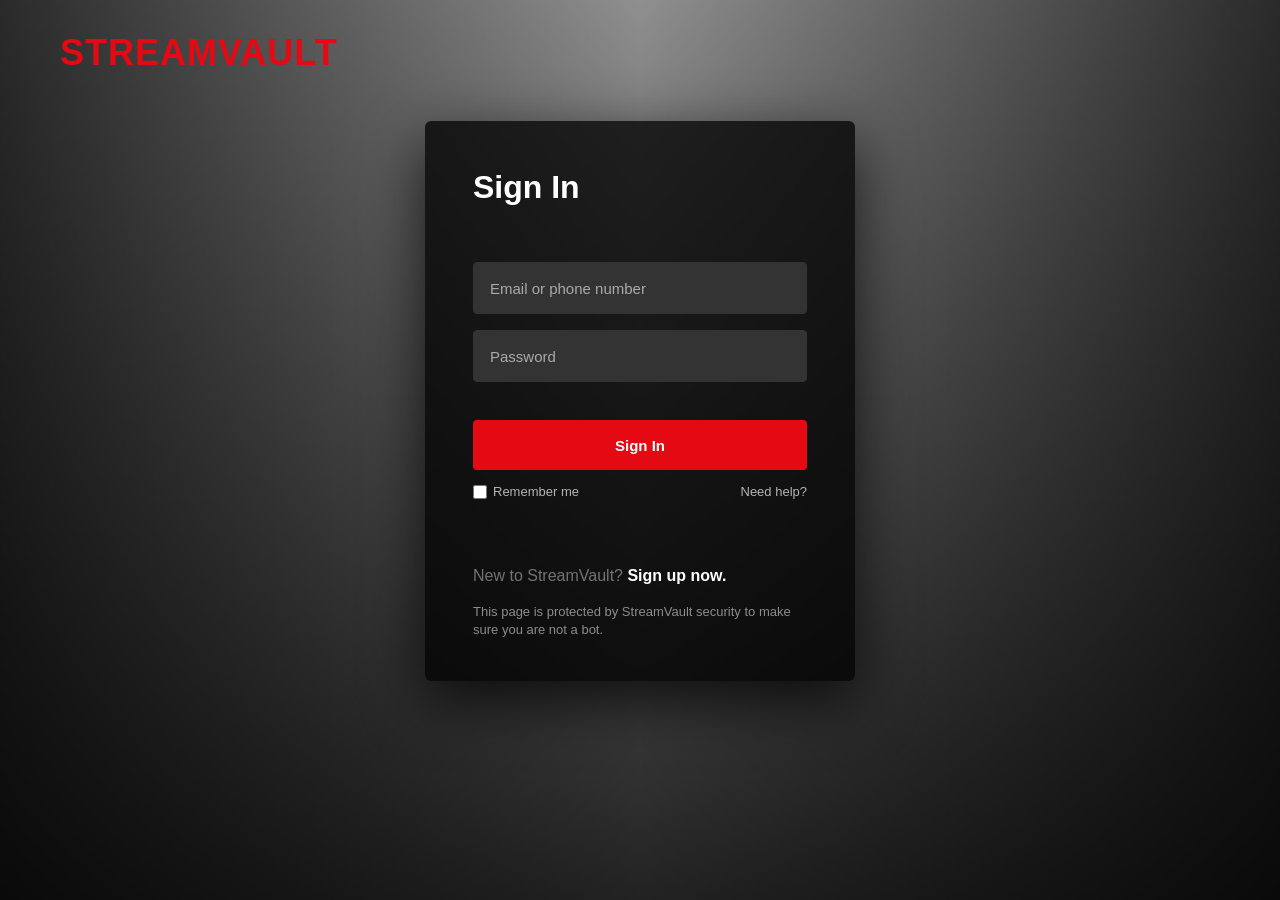
<file: streamvault-webapp/target/streamvault/views/login.html>
<!DOCTYPE html>
<html lang="en">
<head>
    <meta charset="UTF-8">
    <title>Login - StreamVault</title>

    <style>
        * {
            margin: 0;
            padding: 0;
            box-sizing: border-box;
        }

        body.login-page {
            font-family: Arial, Helvetica, sans-serif;
            min-height: 100vh;
            background:
                    linear-gradient(to bottom, rgba(0, 0, 0, 0.25), rgba(0, 0, 0, 0.82)),
                    url("https://assets.nflxext.com/ffe/siteui/vlv3/258d0f77-2241-4282-b613-8354a7675d1a/web/AE-en-20250721-TRIFECTA-perspective_55e37b4e-0f10-4d95-bb65-cd7484d55f19_large.jpg");
            background-size: cover;
            background-position: center;
            color: white;
            position: relative;
            overflow-x: hidden;
        }

        .login-background-overlay {
            position: fixed;
            inset: 0;
            background:
                    linear-gradient(to right, rgba(0, 0, 0, 0.78), rgba(0, 0, 0, 0.25), rgba(0, 0, 0, 0.78));
            z-index: 0;
        }

        .login-top-logo {
            position: relative;
            z-index: 2;
            padding: 32px 60px;
            font-size: 36px;
            font-weight: 900;
            color: #e50914;
            letter-spacing: 1px;
        }

        .login-card {
            position: relative;
            z-index: 2;
            width: 430px;
            min-height: 560px;
            margin: 15px auto 80px;
            padding: 48px 48px 40px;
            background: rgba(0, 0, 0, 0.76);
            border-radius: 6px;
            box-shadow: 0 20px 60px rgba(0, 0, 0, 0.75);
        }

        .login-card h1 {
            font-size: 32px;
            font-weight: 800;
            margin-bottom: 28px;
            color: #fff;
        }

        .login-card input[type="email"],
        .login-card input[type="password"] {
            width: 100%;
            height: 52px;
            background: #333;
            border: 1px solid #333;
            border-radius: 4px;
            color: #fff;
            padding: 0 16px;
            margin-bottom: 16px;
            font-size: 15px;
        }

        .login-card input::placeholder {
            color: #aaa;
        }

        .login-card input:focus {
            outline: none;
            background: #444;
            border-color: #777;
        }

        .login-card button {
            width: 100%;
            height: 50px;
            margin-top: 22px;
            background: #e50914;
            color: white;
            border: none;
            border-radius: 4px;
            font-weight: 800;
            font-size: 15px;
            cursor: pointer;
        }

        .login-card button:hover {
            background: #f40612;
        }

        .login-options {
            display: flex;
            align-items: center;
            justify-content: space-between;
            color: #b3b3b3;
            font-size: 13px;
            margin-top: 14px;
        }

        .login-options label {
            display: flex;
            align-items: center;
            gap: 6px;
        }

        .login-options input[type="checkbox"] {
            width: 14px;
            height: 14px;
            margin: 0;
            accent-color: #737373;
        }

        .login-options a {
            color: #b3b3b3;
            text-decoration: none;
        }

        .login-options a:hover {
            text-decoration: underline;
            color: white;
        }

        .signup-line {
            color: #737373;
            margin-top: 68px;
            font-size: 16px;
        }

        .signup-line a {
            color: white;
            font-weight: 700;
            text-decoration: none;
        }

        .signup-line a:hover {
            text-decoration: underline;
        }

        .captcha-text {
            color: #8c8c8c;
            font-size: 13px;
            line-height: 1.4;
            margin-top: 18px;
        }

        .login-error {
            color: #ff4d4d;
            font-size: 14px;
            min-height: 20px;
            margin-bottom: 8px;
        }

        @media (max-width: 650px) {
            .login-top-logo {
                padding: 24px;
                font-size: 28px;
            }

            .login-card {
                width: 100%;
                min-height: auto;
                margin: 0;
                padding: 36px 24px;
                border-radius: 0;
                background: rgba(0, 0, 0, 0.86);
            }
        }
    </style>
</head>

<body class="login-page">

<div class="login-background-overlay"></div>

<div class="login-top-logo">
    STREAMVAULT
</div>

<div class="login-card">
    <h1>Sign In</h1>

    <div id="errorBox" class="login-error"></div>

    <form action="../login" method="post" autocomplete="off">
        <input
                type="email"
                name="email"
                placeholder="Email or phone number"
                required
                autocomplete="off">

        <input
                type="password"
                name="password"
                placeholder="Password"
                required
                autocomplete="new-password">

        <button type="submit">Sign In</button>

        <div class="login-options">
            <label>
                <input type="checkbox" name="remember">
                Remember me
            </label>

            <a href="#">Need help?</a>
        </div>
    </form>

    <p class="signup-line">
        New to StreamVault?
        <a href="register.html">Sign up now.</a>
    </p>

    <p class="captcha-text">
        This page is protected by StreamVault security to make sure you are not a bot.
    </p>
</div>

<script>
    const params = new URLSearchParams(window.location.search);
    const error = params.get("error");

    if (error) {
        document.getElementById("errorBox").textContent = error;
    }
</script>

</body>
</html>
</file>
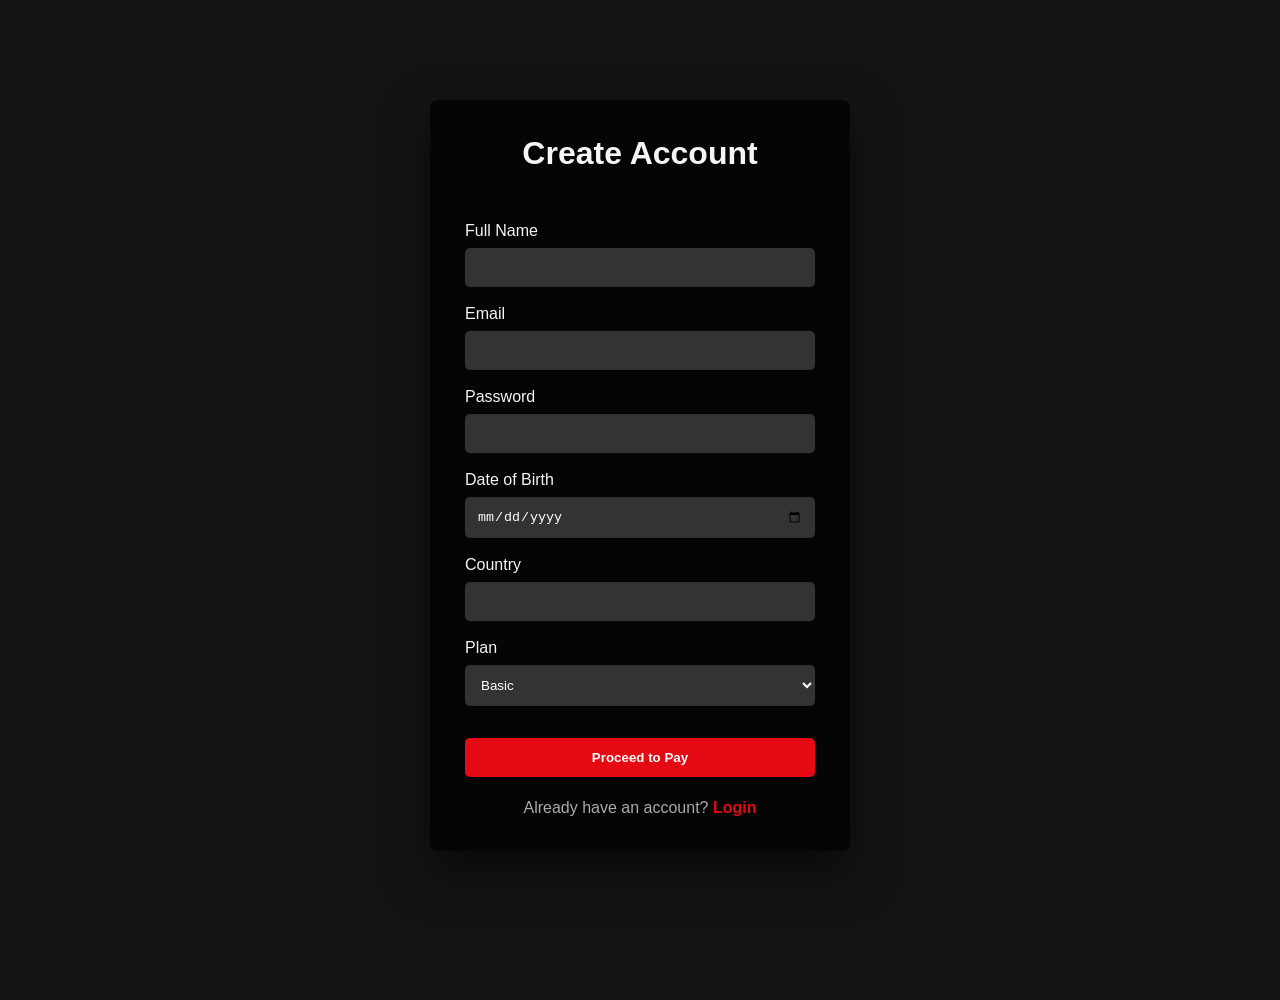
<file: streamvault-webapp/target/streamvault/views/register.html>
<!DOCTYPE html>
<html lang="en">
<head>
    <meta charset="UTF-8">
    <title>Register - StreamVault</title>
    <link rel="stylesheet" href="../static/css/style.css">
</head>
<body>

<div class="form-box register-box">
    <h1>Create Account</h1>

    <p id="registerMessage" class="form-message"></p>

    <form action="../register" method="post" autocomplete="off">
        <label>Full Name</label>
        <input type="text" name="full_name" required autocomplete="off">

        <label>Email</label>
        <input type="email" name="email" required autocomplete="off">

        <label>Password</label>
        <input type="password" name="password" required autocomplete="new-password">

        <label>Date of Birth</label>
        <input type="date" name="date_of_birth" required autocomplete="off">

        <label>Country</label>
        <input type="text" name="country" required autocomplete="off">

        <label>Plan</label>
        <select name="plan_id" required autocomplete="off">
            <option value="1">Basic</option>
            <option value="2">Standard</option>
            <option value="3">Premium</option>
        </select>

        <button type="submit">Proceed to Pay</button>
    </form>

    <p class="register-login-text">
        Already have an account?
        <a href="login.html">Login</a>
    </p>
</div>

<script>
    const params = new URLSearchParams(window.location.search);
    const msg = document.getElementById("registerMessage");

    if (params.get("error") === "exists") {
        msg.textContent = "This email already exists.";
        msg.className = "form-message error";
    } else if (params.get("error") === "missing") {
        msg.textContent = "Please fill in all required fields.";
        msg.className = "form-message error";
    } else if (params.get("error") === "password") {
        msg.textContent = "Password must be at least 6 characters.";
        msg.className = "form-message error";
    } else if (params.get("error")) {
        msg.textContent = "Registration failed. Please check your details.";
        msg.className = "form-message error";
    }
</script>

</body>
</html>
</file>
<file: streamvault-webapp/target/streamvault/static/css/style.css>
* {
    margin: 0;
    padding: 0;
    box-sizing: border-box;
}

body {
    font-family: Arial, Helvetica, sans-serif;
    background: #141414;
    color: #f5f5f5;
    min-height: 100vh;
}

a {
    color: #fff;
    text-decoration: none;
    transition: 0.25s ease;
}

a:hover {
    color: #e50914;
}

/* ================================
   NAVBAR
================================ */

.navbar {
    width: 100%;
    height: 70px;
    background: linear-gradient(to bottom, #000, #141414);
    display: flex;
    align-items: center;
    justify-content: space-between;
    padding: 0 4%;
    position: sticky;
    top: 0;
    z-index: 1000;
}

.nav-left {
    display: flex;
    align-items: center;
    gap: 22px;
}

.logo {
    font-size: 26px;
    font-weight: 900;
    color: #e50914;
    letter-spacing: 1px;
}

.top-filter-btn {
    color: #ddd;
    font-size: 15px;
    font-weight: 600;
}

.top-filter-btn:hover {
    color: #e50914;
}

.nav-links {
    display: flex;
    gap: 22px;
}

.nav-links a {
    color: #ddd;
}

.nav-links a:hover {
    color: #fff;
}

/* ================================
   PREMIUM STREAMVAULT HEADER
================================ */

.sv-header-wrap {
    width: 100%;
    padding: 22px 0 0;
    position: sticky;
    top: 0;
    z-index: 2000;
    background: linear-gradient(to bottom, rgba(0, 0, 0, 0.85), rgba(20, 20, 20, 0));
}

.sv-navbar-premium {
    width: calc(100% - 90px);
    height: 76px;
    margin: 0 auto;
    padding: 0 34px;
    background: rgba(15, 18, 24, 0.96);
    border-radius: 14px;
    display: flex;
    align-items: center;
    gap: 34px;
    box-shadow: 0 18px 45px rgba(0, 0, 0, 0.45);
}

.sv-logo-premium {
    font-size: 30px;
    font-weight: 900;
    color: #e50914;
    letter-spacing: 1px;
    white-space: nowrap;
}

.sv-left-links {
    display: flex;
    gap: 22px;
    align-items: center;
}

.sv-left-links a {
    color: #dcdcdc;
    font-size: 16px;
    font-weight: 700;
}

.sv-left-links a:hover {
    color: #e50914;
}

.sv-right-links {
    margin-left: auto;
    display: flex;
    gap: 28px;
    align-items: center;
}

.sv-right-links a {
    color: #f1f1f1;
    font-size: 16px;
    font-weight: 800;
}

.sv-right-links a:hover {
    color: #e50914;
}

/* ================================
   MAIN LAYOUT
================================ */

.container {
    width: 92%;
    max-width: 1400px;
    margin: auto;
    padding: 30px 0;
}

h1 {
    font-size: 42px;
    margin-bottom: 10px;
}

h2 {
    margin: 30px 0 15px;
}

/* ================================
   LOGIN / REGISTER FORMS
================================ */

.form-box {
    width: 90%;
    max-width: 420px;
    margin: 100px auto;
    background: rgba(0, 0, 0, 0.75);
    padding: 35px;
    border-radius: 8px;
    box-shadow: 0 20px 50px rgba(0, 0, 0, 0.6);
}

.form-box h1 {
    text-align: center;
    font-size: 32px;
    margin-bottom: 20px;
}

.logo-center {
    text-align: center;
    font-size: 48px;
    font-weight: 900;
    color: #e50914;
    letter-spacing: 4px;
    margin-bottom: 15px;
    text-transform: uppercase;
    text-shadow: 0 0 10px rgba(229, 9, 20, 0.6);
}

input,
select {
    width: 100%;
    padding: 12px;
    margin: 8px 0 18px;
    background: #333;
    color: white;
    border: none;
    border-radius: 5px;
}

button,
.primary-btn,
.small-btn {
    width: 100%;
    padding: 12px;
    background: #e50914;
    color: white;
    border: none;
    border-radius: 5px;
    font-weight: bold;
    cursor: pointer;
    transition: 0.25s ease;
}

button:hover,
.primary-btn:hover,
.small-btn:hover {
    background: #b20710;
}

.form-message {
    min-height: 20px;
    margin-bottom: 10px;
    font-size: 14px;
    text-align: center;
}

.form-message.error {
    color: #ff4d4d;
}

.form-message.success {
    color: #22c55e;
}

.muted {
    color: #aaa;
    margin-top: 18px;
    text-align: center;
}

/* Register page */

.register-box {
    padding-bottom: 34px;
}

.register-box button {
    margin-top: 14px;
    margin-bottom: 14px;
}

.register-login-text {
    margin-top: 8px;
    margin-bottom: 0;
    color: #aaa;
    text-align: center;
}

.register-login-text a {
    color: #e50914;
    text-decoration: none;
    font-weight: 600;
}

.register-login-text a:hover {
    text-decoration: underline;
}

.register-box input:-webkit-autofill,
.register-box input:-webkit-autofill:hover,
.register-box input:-webkit-autofill:focus {
    -webkit-box-shadow: 0 0 0 1000px #333 inset;
    -webkit-text-fill-color: white;
    transition: background-color 5000s ease-in-out 0s;
}

/* ================================
   HOME PAGE
================================ */

.hero-banner {
    min-height: 250px;
    padding: 80px 4%;
    display: flex;
    align-items: center;
    background:
            linear-gradient(to right, rgba(0, 0, 0, 0.9), rgba(20, 20, 20, 0.4)),
            linear-gradient(135deg, #1c1c1c, #050505);
}

.search-bar {
    display: flex;
    gap: 12px;
    margin: 25px 0;
}

.search-bar select {
    min-width: 170px;
}

.horizontal-row {
    display: flex;
    gap: 16px;
    overflow-x: auto;
    padding: 20px 0 35px;
    scroll-snap-type: x mandatory;
    scrollbar-color: #333 transparent;
}

.title-card {
    min-width: 240px;
    max-width: 240px;
    background: #181818;
    border-radius: 8px;
    overflow: hidden;
    transition: 0.3s ease;
    scroll-snap-align: start;
    position: relative;
    box-shadow: 0 12px 28px rgba(0, 0, 0, 0.55);
}

.title-card:hover {
    transform: scale(1.08);
    background: #222;
    z-index: 10;
}

.poster-img {
    width: 100%;
    height: 330px;
    object-fit: cover;
    display: block;
    transition: 0.3s ease;
}

.title-card:hover .poster-img {
    transform: scale(1.08);
    filter: brightness(0.75);
}

.card-info {
    padding: 12px;
}

.card-info h3 {
    line-height: 1.15;
}

.card-info p {
    color: #bbb;
}

.watch-link {
    display: inline-block;
    margin-top: 10px;
    background: #e50914;
    padding: 7px 12px;
    border-radius: 4px;
}

.watch-link:hover {
    background: #b20710;
    color: white;
}

/* ================================
   TABLES / DASHBOARD / ADMIN
================================ */

.table-box {
    overflow-x: auto;
}

table {
    width: 100%;
    border-collapse: collapse;
    background: #191919;
}

th {
    background: #222;
    padding: 12px;
}

td {
    padding: 12px;
    border-bottom: 1px solid #333;
}

tr:hover {
    background: #222;
}

.stats-grid {
    display: grid;
    grid-template-columns: repeat(auto-fit, minmax(180px, 1fr));
    gap: 15px;
}

.stat-card {
    background: #1f1f1f;
    padding: 20px;
    border-radius: 8px;
    border-left: 4px solid #e50914;
}

.stat-card p {
    font-size: 22px;
    font-weight: bold;
}

.admin-hero {
    padding: 70px 4%;
    background:
            linear-gradient(to right, rgba(0, 0, 0, 0.95), rgba(20, 20, 20, 0.35)),
            linear-gradient(135deg, #210000, #050505);
}

.admin-grid {
    display: grid;
    grid-template-columns: 1fr 1fr;
    gap: 20px;
    margin-top: 30px;
}

.analytics-panel {
    background: #181818;
    padding: 20px;
    border-radius: 10px;
}

/* ================================
   BASIC REVIEW DISPLAY
================================ */

.review-box {
    background: #1f1f1f;
    padding: 15px;
    margin: 10px 0;
    border-left: 4px solid #e50914;
}

.review-button {
    display: inline-block;
    background: #e50914;
    color: white;
    padding: 12px 18px;
    border-radius: 6px;
    font-weight: bold;
    margin: 10px 0 20px;
}

.review-button:hover {
    background: #f40612;
    color: white;
    transform: scale(1.03);
}

/* ================================
   CONTINUE WATCHING
================================ */

.continue-row {
    display: flex !important;
    flex-direction: row !important;
    gap: 16px !important;
    overflow-x: auto !important;
    overflow-y: hidden !important;
    padding: 20px 0 35px !important;
    scroll-snap-type: x mandatory;
}

.continue-card {
    min-width: 240px !important;
    max-width: 240px !important;
    width: 240px !important;
    background: #181818 !important;
    border-radius: 8px !important;
    overflow: hidden !important;
    transition: 0.3s ease !important;
    scroll-snap-align: start;
    position: relative;
    box-shadow: 0 12px 28px rgba(0, 0, 0, 0.55);
}

.continue-card:hover {
    transform: scale(1.08) !important;
    background: #222 !important;
    z-index: 10;
}

.continue-poster {
    width: 100% !important;
    height: 330px !important;
    object-fit: cover !important;
    display: block !important;
    background: #111 !important;
}

.continue-info {
    padding: 12px !important;
    min-height: 190px !important;
    position: relative !important;
    padding-bottom: 58px !important;
}

.continue-info h3 {
    font-size: 18px !important;
    line-height: 1.15 !important;
    margin-bottom: 5px !important;
    color: #fff !important;
}

.continue-info p {
    color: #bbb !important;
    font-size: 14px !important;
    margin: 2px 0 !important;
}

.episode-meta {
    color: #ddd !important;
    font-size: 12px !important;
    line-height: 1.25 !important;
    margin-top: 7px !important;
}

.progress-wrapper {
    margin-top: 12px !important;
}

.progress-label {
    color: #aaa !important;
    font-size: 12px !important;
    margin-bottom: 6px !important;
}

.progress-bar {
    width: 100% !important;
    height: 7px !important;
    background: #333 !important;
    border-radius: 999px !important;
    overflow: hidden !important;
}

.progress-fill {
    height: 100% !important;
    background: #e50914 !important;
    border-radius: 999px !important;
}

.continue-play-btn {
    position: absolute !important;
    right: 12px !important;
    bottom: 12px !important;
    padding: 7px 12px !important;
    font-size: 14px !important;
    background: #e50914 !important;
    color: white !important;
    border-radius: 5px !important;
    font-weight: bold !important;
}

.continue-play-btn:hover {
    background: #b20710 !important;
    color: white !important;
}

/* ================================
   SCROLLBAR
================================ */

::-webkit-scrollbar {
    width: 6px;
    height: 6px;
}

::-webkit-scrollbar-thumb {
    background: #333;
    border-radius: 10px;
}

::-webkit-scrollbar-track {
    background: #141414;
}

/* ================================
   RESPONSIVE
================================ */

@media (max-width: 900px) {
    .admin-grid {
        grid-template-columns: 1fr;
    }

    .search-bar {
        flex-direction: column;
    }

    .navbar {
        flex-direction: column;
        height: auto;
        padding: 15px;
        gap: 12px;
    }

    .nav-left {
        flex-direction: column;
        gap: 10px;
    }

    .nav-links {
        flex-wrap: wrap;
        justify-content: center;
    }

    .horizontal-row {
        gap: 12px;
    }

    .title-card {
        min-width: 190px;
        max-width: 190px;
    }

    .poster-img {
        height: 270px;
    }

    .form-box {
        margin: 60px auto;
        width: 92%;
    }

    .logo-center {
        font-size: 34px;
        letter-spacing: 2px;
    }

    .sv-navbar-premium {
        width: 94%;
        height: auto;
        min-height: 76px;
        padding: 18px;
        flex-direction: column;
        gap: 14px;
    }

    .sv-left-links,
    .sv-right-links {
        margin-left: 0;
        flex-wrap: wrap;
        justify-content: center;
    }

    .sv-logo-premium {
        font-size: 26px;
    }
}

@media (max-width: 700px) {
    .continue-card {
        min-width: 190px !important;
        max-width: 190px !important;
        width: 190px !important;
    }

    .continue-poster {
        height: 270px !important;
    }

    .continue-info {
        min-height: 200px !important;
    }
}
/* ================================
   NETFLIX-STYLE LOGIN PAGE
================================ */

.login-page {
    min-height: 100vh;
    background:
            linear-gradient(to bottom, rgba(0, 0, 0, 0.25), rgba(0, 0, 0, 0.75)),
            url("https://assets.nflxext.com/ffe/siteui/vlv3/258d0f77-2241-4282-b613-8354a7675d1a/web/AE-en-20250721-TRIFECTA-perspective_55e37b4e-0f10-4d95-bb65-cd7484d55f19_large.jpg");
    background-size: cover;
    background-position: center;
    position: relative;
    overflow-x: hidden;
}

.login-background-overlay {
    position: fixed;
    inset: 0;
    background:
            linear-gradient(to right, rgba(0, 0, 0, 0.75), rgba(0, 0, 0, 0.25), rgba(0, 0, 0, 0.75)),
            rgba(0, 0, 0, 0.25);
    z-index: 0;
}

.login-top-logo {
    position: relative;
    z-index: 2;
    padding: 32px 60px;
    font-size: 34px;
    font-weight: 900;
    color: #e50914;
    letter-spacing: 1px;
}

.login-card {
    position: relative;
    z-index: 2;
    width: 430px;
    min-height: 560px;
    margin: 20px auto 80px;
    padding: 48px 48px 40px;
    background: rgba(0, 0, 0, 0.76);
    border-radius: 6px;
    box-shadow: 0 20px 60px rgba(0, 0, 0, 0.75);
}

.login-card h1 {
    font-size: 32px;
    font-weight: 800;
    margin-bottom: 28px;
    color: #fff;
}

.login-card input[type="email"],
.login-card input[type="password"] {
    width: 100%;
    height: 52px;
    background: #333;
    border: 1px solid #333;
    border-radius: 4px;
    color: #fff;
    padding: 0 16px;
    margin-bottom: 16px;
    font-size: 15px;
}

.login-card input::placeholder {
    color: #aaa;
}

.login-card input:focus {
    outline: none;
    background: #444;
    border-color: #777;
}

.login-card button {
    width: 100%;
    height: 50px;
    margin-top: 22px;
    background: #e50914;
    color: white;
    border: none;
    border-radius: 4px;
    font-weight: 800;
    font-size: 15px;
    cursor: pointer;
}

.login-card button:hover {
    background: #f40612;
}

.login-options {
    display: flex;
    align-items: center;
    justify-content: space-between;
    color: #b3b3b3;
    font-size: 13px;
    margin-top: 14px;
}

.login-options label {
    display: flex;
    align-items: center;
    gap: 6px;
}

.login-options input[type="checkbox"] {
    width: 14px;
    height: 14px;
    margin: 0;
    accent-color: #737373;
}

.login-options a {
    color: #b3b3b3;
    font-size: 13px;
}

.login-options a:hover {
    text-decoration: underline;
    color: #fff;
}

.signup-line {
    color: #737373;
    margin-top: 68px;
    font-size: 16px;
}

.signup-line a {
    color: #fff;
    font-weight: 700;
}

.signup-line a:hover {
    text-decoration: underline;
}

.captcha-text {
    color: #8c8c8c;
    font-size: 13px;
    line-height: 1.4;
    margin-top: 18px;
}

.login-error {
    color: #ff4d4d;
    font-size: 14px;
    min-height: 20px;
    margin-bottom: 8px;
}

@media (max-width: 650px) {
    .login-top-logo {
        padding: 24px;
        font-size: 28px;
    }

    .login-card {
        width: 100%;
        min-height: auto;
        margin: 0;
        padding: 36px 24px;
        border-radius: 0;
        background: rgba(0, 0, 0, 0.86);
    }
}
</file>
